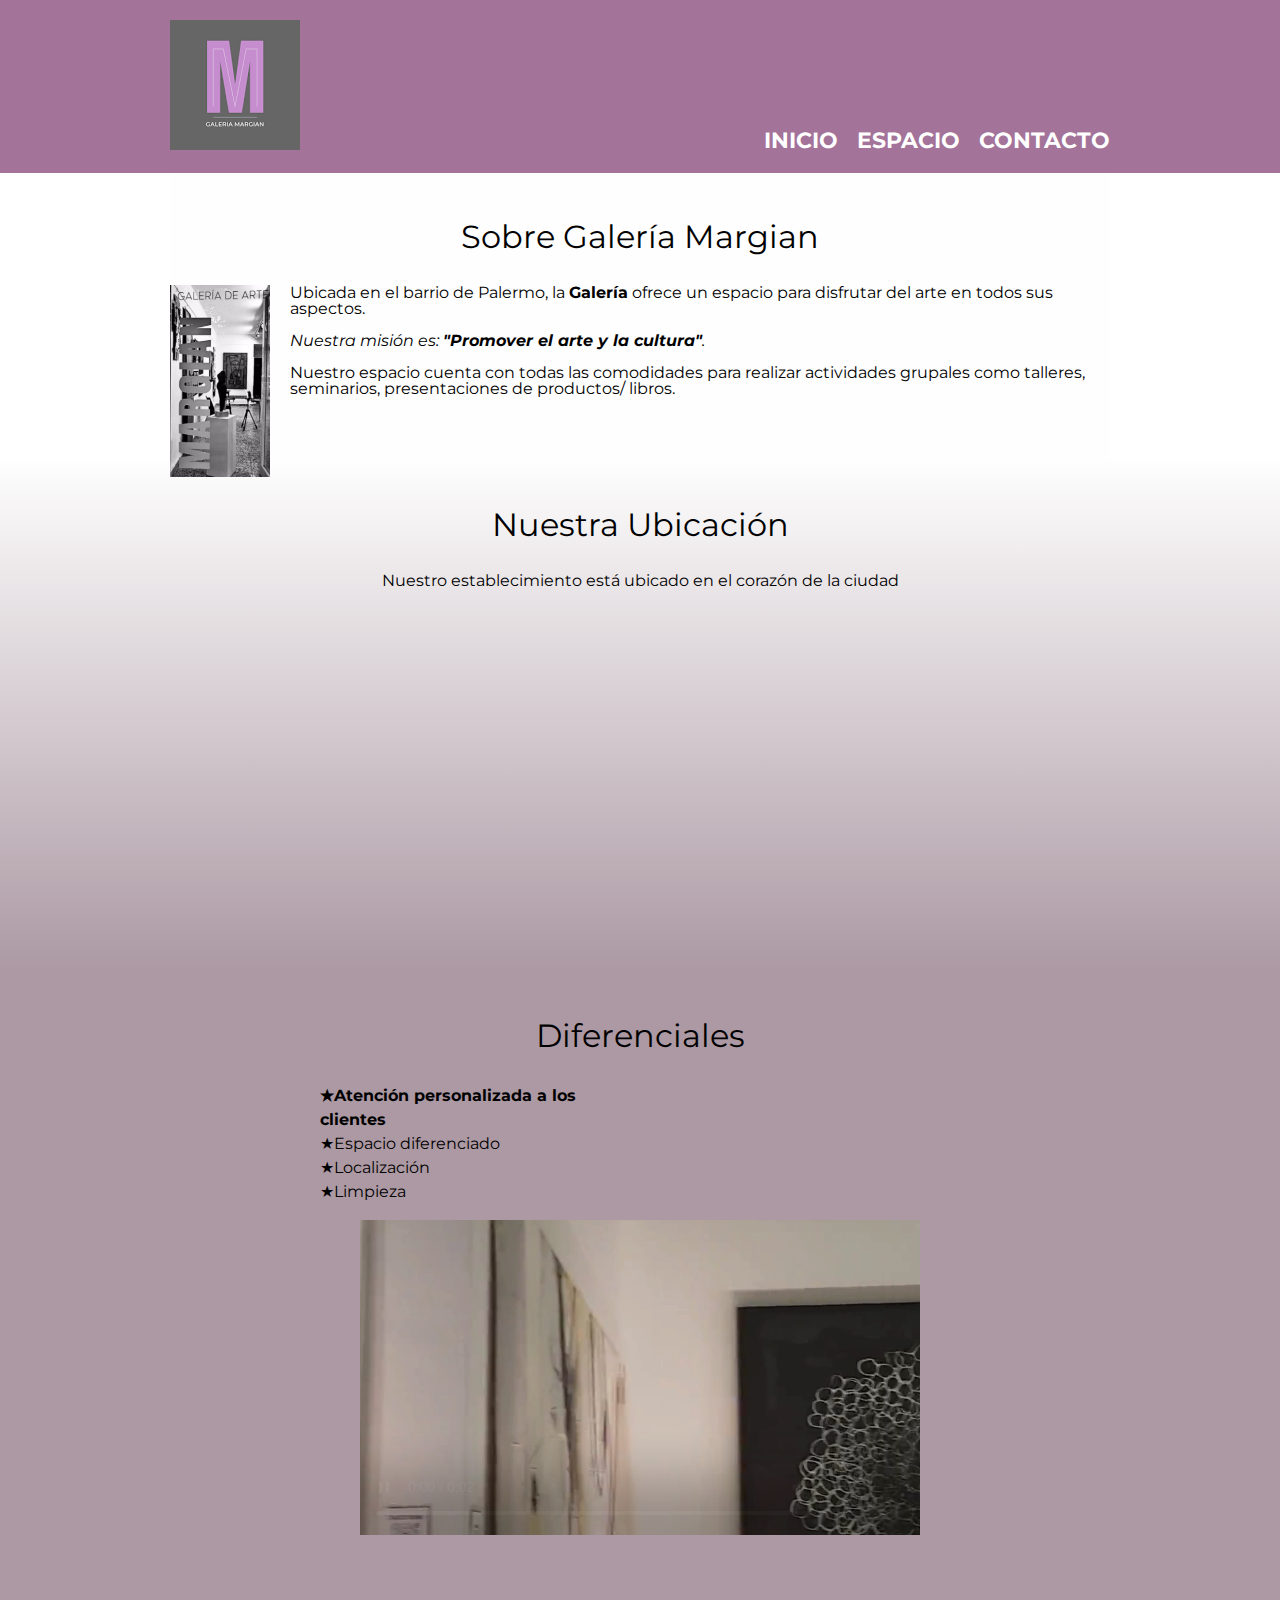
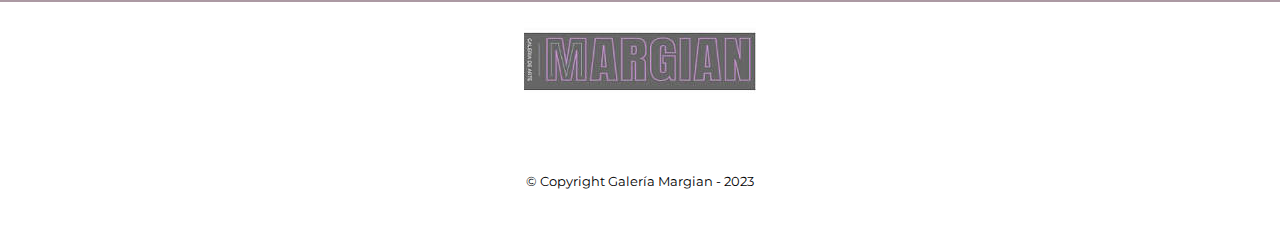
<file: index.html>
<!DOCTYPE html>

<html lang="es">

<head>

    <meta charset="UTF-8">
    <meta name="viewport" content="width=device-width">
    <title>Galería Margian</title>
    <link rel="stylesheet" href="reset.css">
    <link rel="stylesheet" href="style.css">
    <link rel="preconnect" href="https://fonts.googleapis.com"><link rel="preconnect" href="https://fonts.gstatic.com" crossorigin><link href="https://fonts.googleapis.com/css2?family=Montserrat:wght@300&display=swap" rel="stylesheet">

</head>

<body>
    <header>
        <div class="caja">
        <h1><img src="./Imagenes/Logo.png" ></h1>

        <nav>
            <ul>
                <li><a href="index.html">Inicio</a></li>
                <li><a href="espacio.html">Espacio</a></li>
                <li><a href="contacto.html">Contacto</a></li>
            </ul>
        </nav>
    </div>
    </header>

    <main>
        <section class="principal">

            <h2 class="titulo-principal">Sobre Galería Margian</h2>

            <img class="entrada" src="./Imagenes/espacio7.jpg" alt="Entrada.">

            <p>Ubicada en el barrio de Palermo, la <strong>Galería</strong> ofrece un espacio para disfrutar del arte en todos sus aspectos.</p>

            <p id= "mision"><em>Nuestra misión es: <strong>"Promover el arte y la cultura"</strong>.</em></p>

            <p>Nuestro espacio cuenta con todas las comodidades para realizar actividades grupales como talleres, seminarios, presentaciones de productos/ libros.</p>

        </section>

        <section class="mapa">
            <h3 class="titulo-principal">Nuestra Ubicación</h3>
            <p>Nuestro establecimiento está ubicado en el corazón de la ciudad</p>
            <div class="mapa-contenido">
                <iframe src="https://www.google.com/maps/embed?pb=!1m14!1m8!1m3!1d15626.645415102716!2d-58.43194647432348!3d-34.57639871975447!3m2!1i1024!2i768!4f13.1!3m3!1m2!1s0x0%3A0xf79c03f02dbdfeb6!2sGALERIA%20MARGIAN!5e0!3m2!1ses-419!2sar!4v1675102090167!5m2!1ses-419!2sar" width="100%" height="300" style="border:0;" allowfullscreen="" loading="lazy" referrerpolicy="no-referrer-when-downgrade"></iframe>
            </div>

        </section>
        
        <section class="diferenciales">

            <h3 class="titulo-principal">Diferenciales</h3>

            <div class="contenido-diferenciales">
                 <ul class="lista-diferenciales">
                    <li class="items">Atención personalizada a los clientes</li> 
                    <li class="items" >Espacio diferenciado</li>
                    <li class="items">Localización</li>
                    <li class="items">Limpieza</li>
                </ul>
            </div>

        <div class="video">
            <iframe width="560px" height="315" src="./Imagenes/Vídeo Galería.mp4" title="Video" frameborder="0" allow="accelerometer; autoplay; clipboard-write; encrypted-media; gyroscope; picture-in-picture" allowfullscreen></iframe>
        </div>

        </section>

       

    </main>

    <footer>
        <img src="./Imagenes/Logo1.jpg">
        <p class="copyright">&copy Copyright Galería Margian - 2023</p>
    
    </footer>

</body>

</html>
</file>
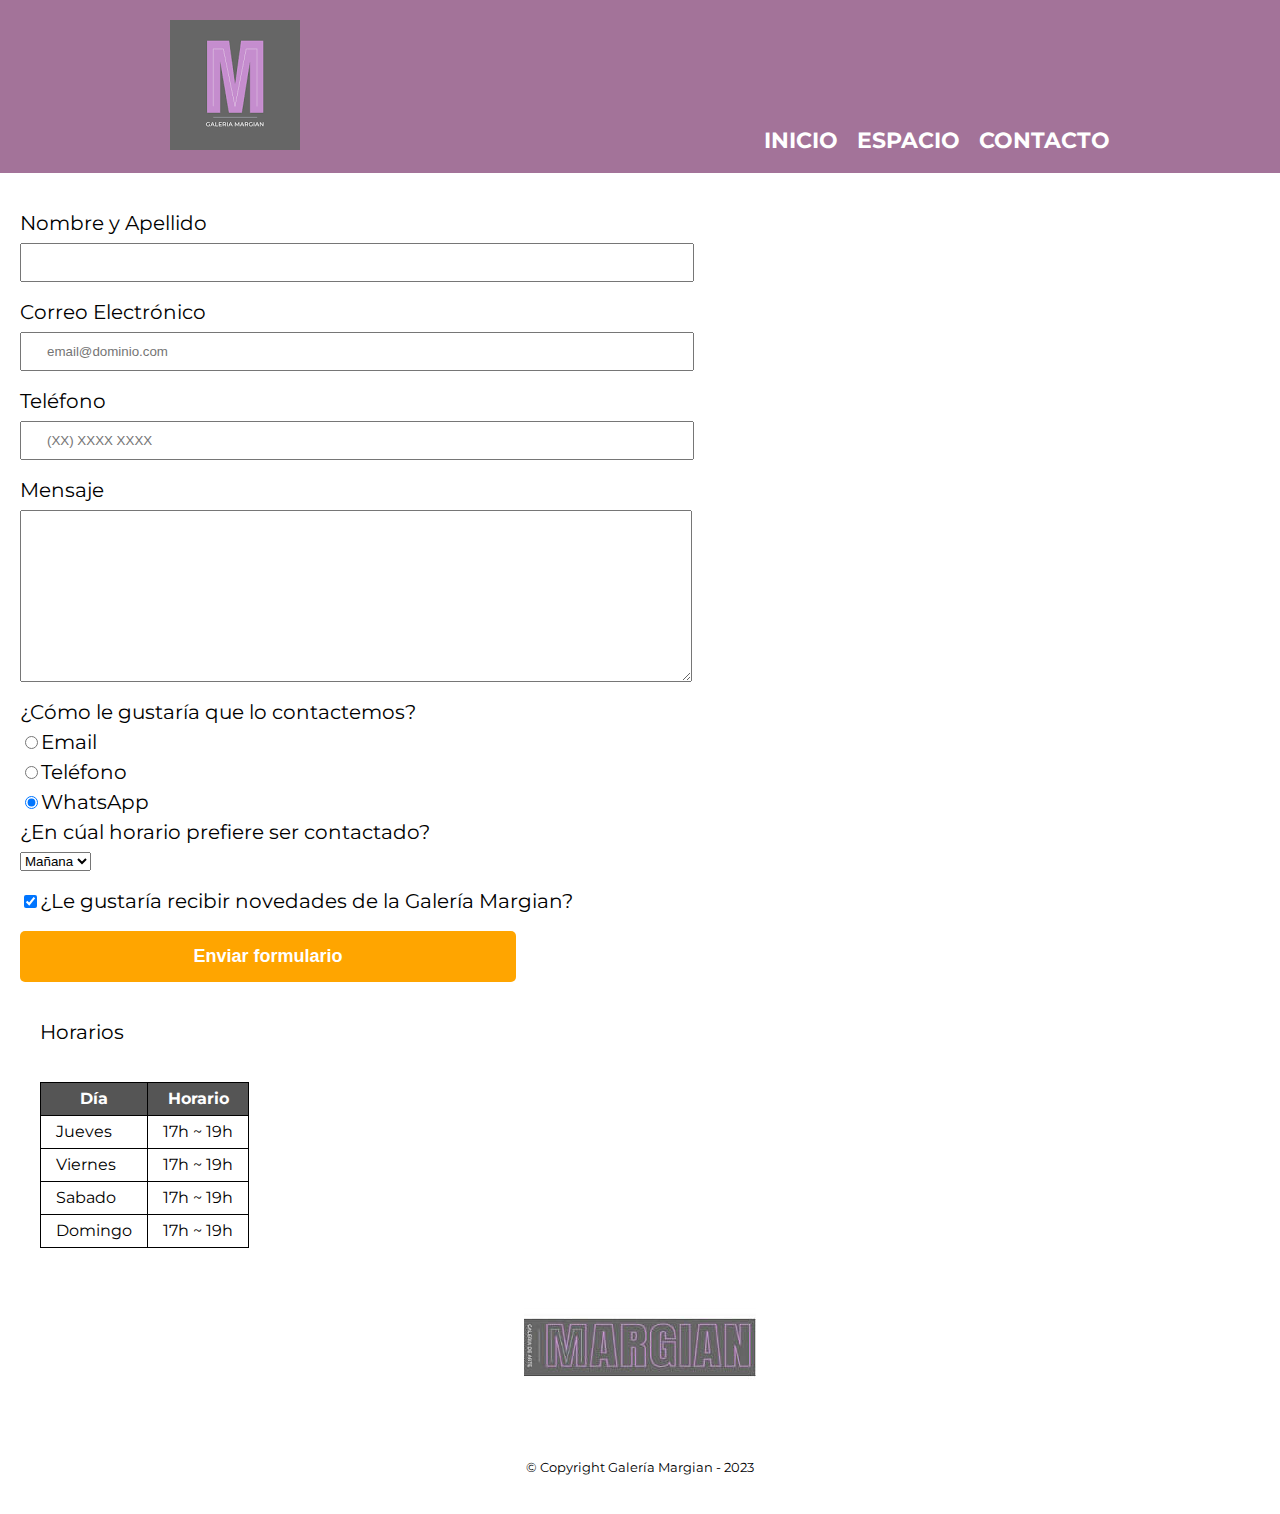
<file: contacto.html>
<!DOCTYPE html>

<html lang="es">

<head>

    <meta charset="UTF-8">
    <meta name="viewport" content="width=device-width">
    <title>Galería Margian</title>
    <link rel="stylesheet" href="reset.css">
    <link rel="stylesheet" href="style.css">
    <link rel="preconnect" href="https://fonts.googleapis.com"><link rel="preconnect" href="https://fonts.gstatic.com" crossorigin><link href="https://fonts.googleapis.com/css2?family=Montserrat:wght@300&display=swap" rel="stylesheet">

</head>

<body>
    <header>
        <div class="caja">
        <h1><img src="./Imagenes/Logo.png"></h1>

        <nav>
            <ul>
                <li><a href="index.html">Inicio</a></li>
                <li><a href="espacio.html">Espacio</a></li>
                <li><a href="contacto.html">Contacto</a></li>
            </ul>
        </nav>
    </div>
    </header>
    <main>
        <form>
            <label for="nombreapellido">Nombre y Apellido</label>
            <input type="text" id="nombreapellido" class="input-padron" required>

            <label for="correoelectronico">Correo Electrónico</label>
            <input type="email" id="correoelectronico" class="input-padron" required placeholder="email@dominio.com">

            <label for="telefono">Teléfono</label>
            <input type="tel" id="telefono" class="input-padron" required placeholder="(XX) XXXX XXXX">

            <label for="mensaje">Mensaje</label>
            <textarea cols="70" rows="10" id="mensaje" class="input-padron" required></textarea>

            <fieldset>
                <legend class="test" id="test">¿Cómo le gustaría que lo contactemos?</legend>
                
                <label for="radio-email"><input type="radio" name="contacto" value="email" id="radio-email">Email</label>
             
                <label for="radio-telefono"><input type="radio" name="contacto" value="telefono" id="radio-telefono">Teléfono</label>
                
                <label for="radio-whatsapp"><input type="radio" name="contacto" value="whatsapp" id="radio-whatsapp" checked>WhatsApp</label>
         
            </fieldset>

            <fieldset>
                 <legend>¿En cúal horario prefiere ser contactado?</legend>
                 <select>
                    <option>Mañana</option>
                    <option>Tarde</option>
                    <option>Noche</option>
                </select>
            </fieldset>
            
            <label class="checkbox"><input type="checkbox" checked>¿Le gustaría recibir novedades de la Galería Margian?</label>

            <input type="submit" value="Enviar formulario" class="enviar">

        </form>

        <h3>Horarios</h3>

        <table>
            <thead> 
                <tr>
                    <th>Día</th>
                    <th>Horario</th>
                </tr>
            </thead>
           <tbody>
             <tr>
                <td>Jueves</td>
                <td>17h ~ 19h</td>
            </tr>
            <tr>
                <td>Viernes</td>
                <td>17h ~ 19h</td>
            </tr>
            <tr>
                <td>Sabado</td>
                <td>17h ~ 19h</td>
            </tr>
            <tr>
                <td>Domingo</td>
                <td>17h ~ 19h</td>
            </tr>
           </tbody>
            
        </table>
    </main>
<footer>
    <img src="./Imagenes/Logo1.jpg">
    <p class="copyright">&copy Copyright Galería Margian - 2023</p>

</footer>

</body>

</html>
</file>
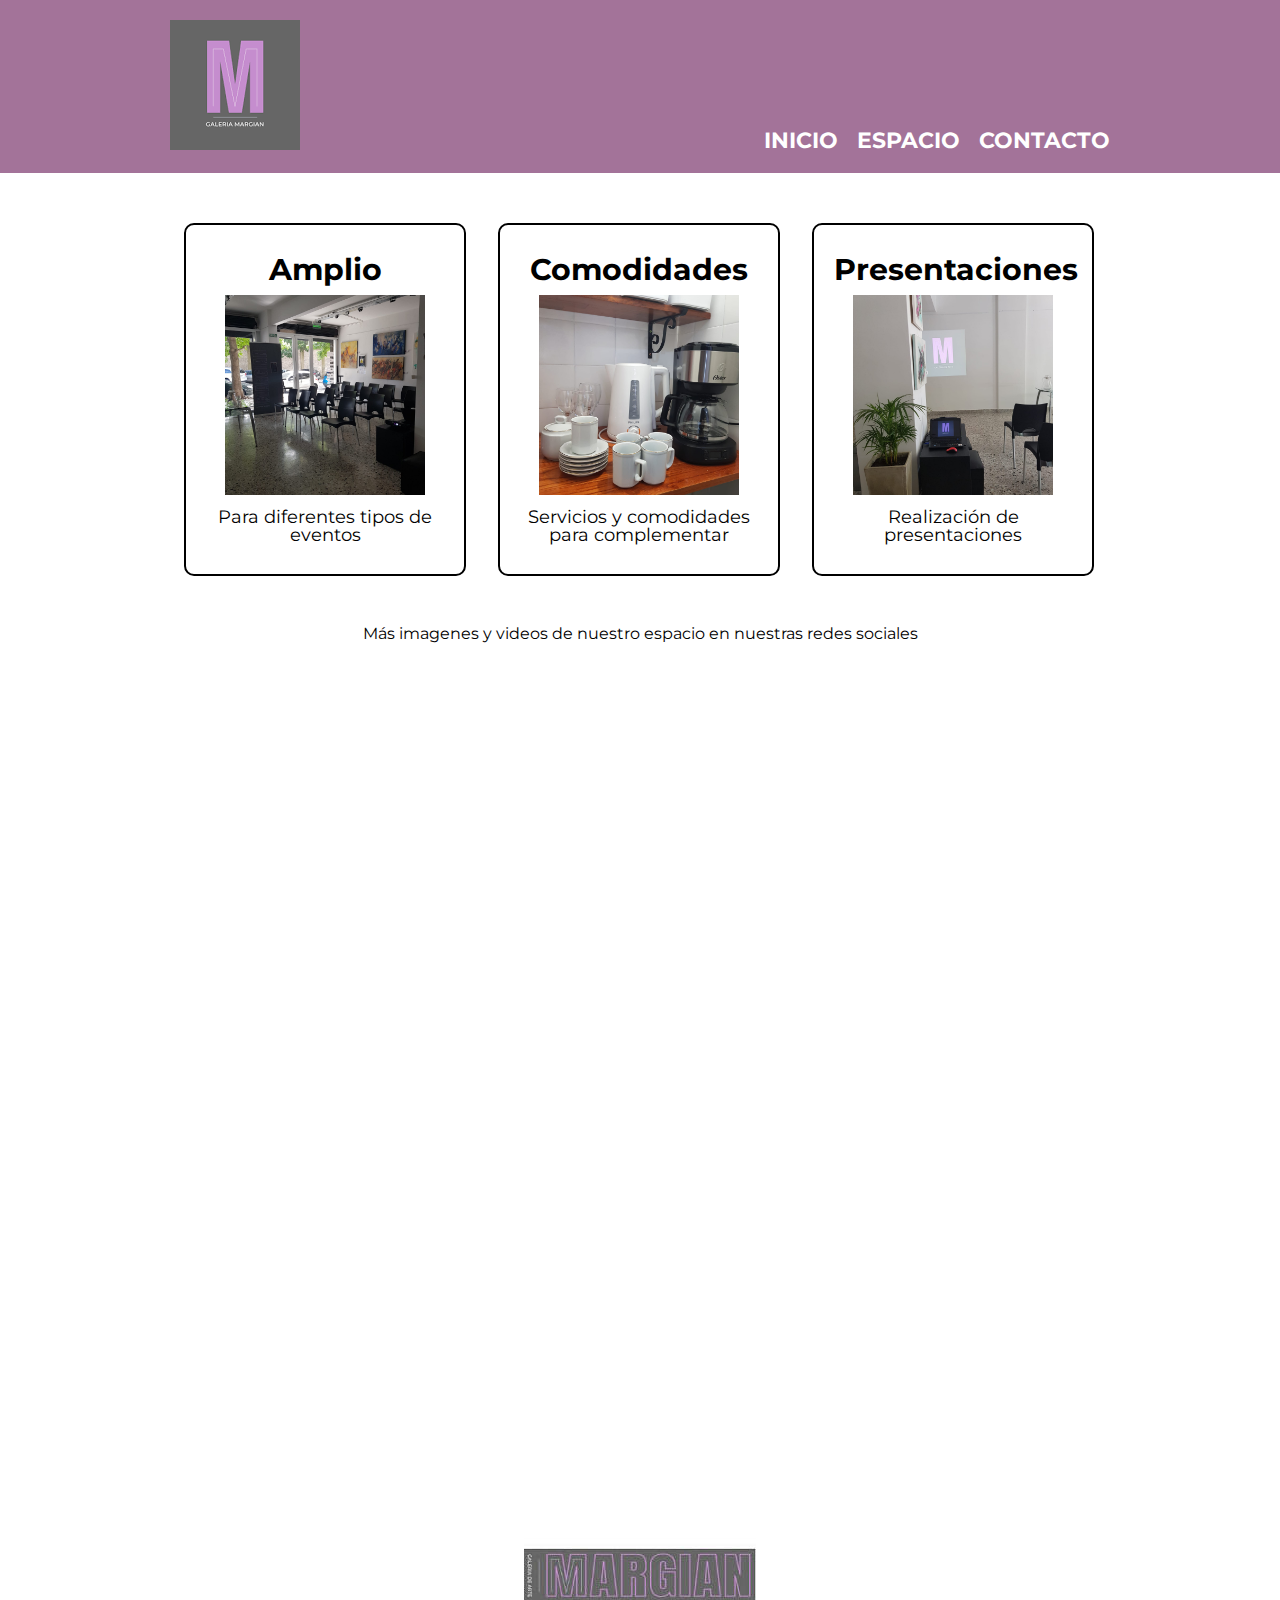
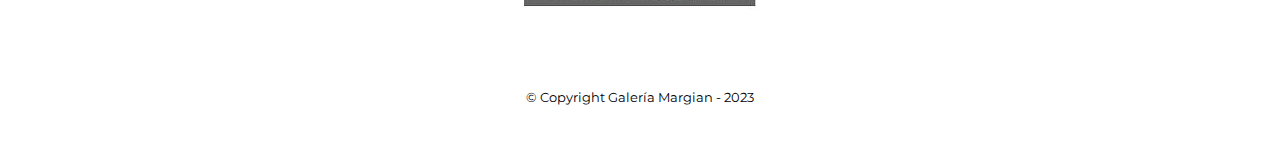
<file: espacio.html>
<!DOCTYPE html>

<html lang="es">

<head>

    <meta charset="UTF-8">
    <meta name="viewport" content="width=device-width">
    <title>Galería Margian</title>
    <link rel="stylesheet" href="reset.css">
    <link rel="stylesheet" href="style.css">
    <link rel="preconnect" href="https://fonts.googleapis.com"><link rel="preconnect" href="https://fonts.gstatic.com" crossorigin><link href="https://fonts.googleapis.com/css2?family=Montserrat:wght@300&display=swap" rel="stylesheet">

</head>

<body>
    <header>
        <div class="caja">
        <h1><img src="./Imagenes/Logo.png"></h1>

        <nav>
            <ul>
                <li><a href="index.html">Inicio</a></li>
                <li><a href="espacio.html">Espacio</a></li>
                <li><a href="contacto.html">Contacto</a></li>
            </ul>
        </nav>
    </div>
    </header>
    <main>
        <ul class="espacios">
            <li>
                <h2>Amplio</h2>
                <img src="./Imagenes/espacio5.jpg" width="200" height="200">
                <p class="espacio-descripcion">Para diferentes tipos de eventos</p>
            </li>
            <li>
                <h2>Comodidades</h2>
                <img src="./Imagenes/espacio1.jpg" width="200" height="200">
                <p class="espacio-descripcion">Servicios y comodidades para complementar</p>
            </li>
            <li>
                <h2>Presentaciones</h2>
                <img src="./Imagenes/espacio4.jpg" width="200" height="200">
                <p class="espacio-descripcion">Realización de presentaciones</p>
            </li>
        </ul>
    </main>
    
    <h4>Más imagenes y videos de nuestro espacio en nuestras redes sociales</h4>

 <section class="RedesSociales">

        <iframe src="https://www.instagram.com/margian.galeria/embed" width="490" height="400" frameborder="0" scrolling="no" allowtransparency="true"></iframe>
        
        <iframe src="https://www.facebook.com/plugins/post.php?href=https%3A%2F%2Fwww.facebook.com%2Fpermalink.php%3Fstory_fbid%3Dpfbid02WuEqcvidW32tcN9LA5HppgHaum9V2c2AUHXrTJaaPoxfzPSG7nLsg2rcvw3fS4Wql%26id%3D100078920735033&show_text=true&width=500" width="490" height="400" frameborder="0" scrolling="no" allowtransparency="true" ></iframe>

</section>
</body>

<footer>
    <img src="./Imagenes/Logo1.jpg">
    <p class="copyright">&copy Copyright Galería Margian - 2023</p>

</footer>

</html>
</file>
<file: style.css>
body {
    font-family: 'Montserrat', sans-serif;
}


header {
    background-color: #a37399;
    padding: 20px 0;
}

.caja {
    width: 940px;
    position: relative;
    margin: 0 auto;
}

nav {
    position: absolute;
    top: 110px;
    right: 0;
}

nav li {
    display: inline;
    margin: 0 0 0 15px;
}

nav a {
    text-transform: uppercase;
    color: white;
    font-weight: bold;
    font-size: 22px;
    text-decoration: none;
}

nav a:hover {
    color:#4e0d40;
    text-decoration: underline;
}

.espacios {
    width: 940px;
    margin: 0 auto;
    padding: 50px;
}

.espacios li {
    display: inline-block;
    text-align: center;
    width: 30%;
    vertical-align: top;
    margin: 0 1.5%;
    padding: 30px 20px;
    box-sizing: border-box;
    border: 2px solid #000000;
    border-radius: 10px;
}

.espacios li:hover {
    border-color: #4e0d40;
}

.espacios li:active {
    border-color: #088c19;
}

.espacios h2 {
    font-size: 30px;
    font-weight: bold;
    padding-bottom: 10px;
}

.espacios li:hover h2 {
    font-size: 33px;
}

.espacio-descripcion {
    font-size: 18px;
    padding-top: 10px;
}

h4 {
   text-align: center;
   padding-bottom: 50px;
}

.RedesSociales {
    margin: 10px 160px;
}



footer {
    background-color:white;
    padding: 20px 0;
    text-align: center;
  
}

.copyright {
    color: #000000;
    font-size: 13px;
    margin: 20px;
}

form {
    margin: 40px 20px;
}

form label, form legend {
    display: block;
    font-size: 20px;
    margin: 0 0 10px;
}

.input-padron {
    display: block;
    margin: 0 0 20px;
    padding: 10px 25px;
    width: 50%;
}

.checkbox {
    margin: 20px 0;
}

.enviar {
    width: 40%;
    padding: 15px 0;
    font-size: 18px;
    font-weight: bold;
    color: white;
    background: orange;
    border: none;
    border-radius: 5px;
    transition: 1s all;
    cursor: pointer;
}

.enviar:hover {
    background: darkorange;
    transform: scale(1.2);
}

h3 {
    font-size: 20px;
    margin: 0 40px;  
}

table {
    margin: 40px 40px;
}

thead {
    background: #555555;
    color: white;
    font-weight: bold;
}

td,th {
    border: 1px solid #000000;
    padding: 8px 15px;
}

/*Aquí inicia el CCS para nuestra home*/

.principal {
    padding: 3em 0;
    background: #FEFEFE;
    width: 940px;
    margin: 0 auto;
}

.titulo-principal {
    text-align: center;
    font-size: 2em;
    margin: 0 0 1em;
    clear: left;
}

.principal p {
    margin: 0 0 1em;
}

.principal strong {
    font-weight: bold;
}

.principal em {
    font-style: italic;
}

.entrada {
    width: 100px;
    float: left;
    margin: 0 20px 20px 0;
}

.mapa {
    padding: 3em 0;
    background: linear-gradient(#FEFEFE, #ac99a3);
}

.mapa p {
    margin: 0 0 2em;
    text-align: center;
}

.mapa-contenido {
    width: 940px;
    margin: 0 auto;
}

.diferenciales {
    padding: 3em 0;
    background:#ac99a3;
}

.contenido-diferenciales {
    width: 640px;
    margin: 0 auto;
}

.lista-diferenciales {
    width: 40%;
    display: inline-block;
    vertical-align: top;
}

.items {
    line-height: 1.5;
}

.items::before {
    content: "★";
}

.items:first-child {
    font-weight: bold;
}

.imagen-diferenciales {
    width: 60%;
    transition: 400ms;
    box-shadow: 10px 10px 30px 15px black;
}

.imagen-diferenciales:hover {
    opacity: 0.3;
}

.video {
    width: 560px;
    margin: 1em auto;
}

@media screen and (max-width:480px) {
    h1 {
        text-align: center;
    }
    nav {
        position: static;
    }
    .caja, .principal, .mapa-contenido, .contenido-diferenciales, .video {
        width: auto;
    }
    .lista-diferenciales, .imagen-diferenciales {
        width: 100%;
    }
}
</file>
